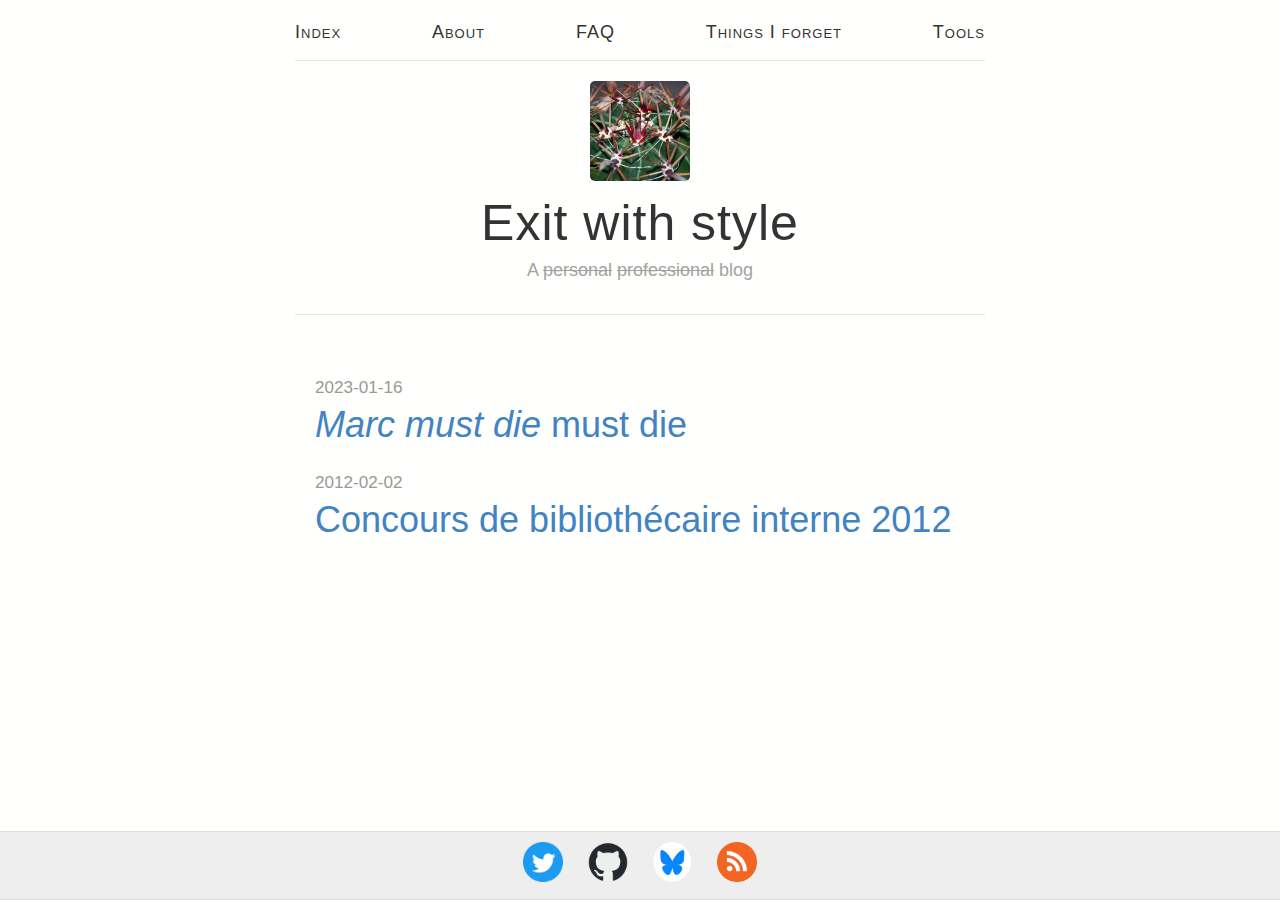
<file: index.html>
<!DOCTYPE html>
<html>
  <head>
    <title>Exit with style</title>
    <meta charset="utf-8" />
    <meta content="text/html; charset=utf-8" http-equiv="Content-Type">
    <meta http-equiv="X-UA-Compatible" content="IE=edge">
    <meta name="viewport" content="width=device-width, initial-scale=1.0, maximum-scale=1.0">
    <meta name="description" content="Personal blog">
    <meta name="author" content="frp-2718" />

    <link rel="stylesheet" href="style.css">
    <link rel="alternate" type="application/rss+xml" title="RSS feed" href="/feed/feed.xml">
    <link rel="icon" type="image/x-icon" href="./assets/cactus_favicon.png">
  </head>

  <body>
    <header class="main-header"> 
      <nav>
        <a href="index.html">Index</a>
        <a href="about.html">About</a>
        <a href="faq.html">FAQ</a>
        <a href="things.html">Things I forget</a>
        <a href="tools.html">Tools</a>
      </nav>
      <div class="blog-info">
        <img src="./assets/cactus.png" />
        <h1 class="blog-name">Exit with style</h1>
        <p class="blog-description">A <s>personal</s> <s>professional</s> blog</p>
      </div>
    </header>

    <div class="posts">
      <article>
        <time datetime="2023-01-16">2023-01-16</time>
        <h1><a href="articles/marc-must-die-must-die.html"><i>Marc must die</i> must die</a></h1>
      </article>
      <article>
        <time datetime="2012-02-02">2012-02-02</time>
        <h1><a href="articles/concours-2012.html">Concours de bibliothécaire interne 2012</a></h1>
      </article>

    </div>

    <footer>
      <a href="https://twitter.com/_frp"><img src="./assets/twitter.png" /></a>
      <a href="https://github.com/frp-2718"><img src="./assets/github.png" /></a>
      <a href="https://bsky.app/profile/z44050.bsky.social"><img src="./assets/bluesky.png" /></a>
      <a href="./feed/feed.xml"><img src="./assets/rss.png" /></a>
    </footer>

  </body>
  
</html>
</file>
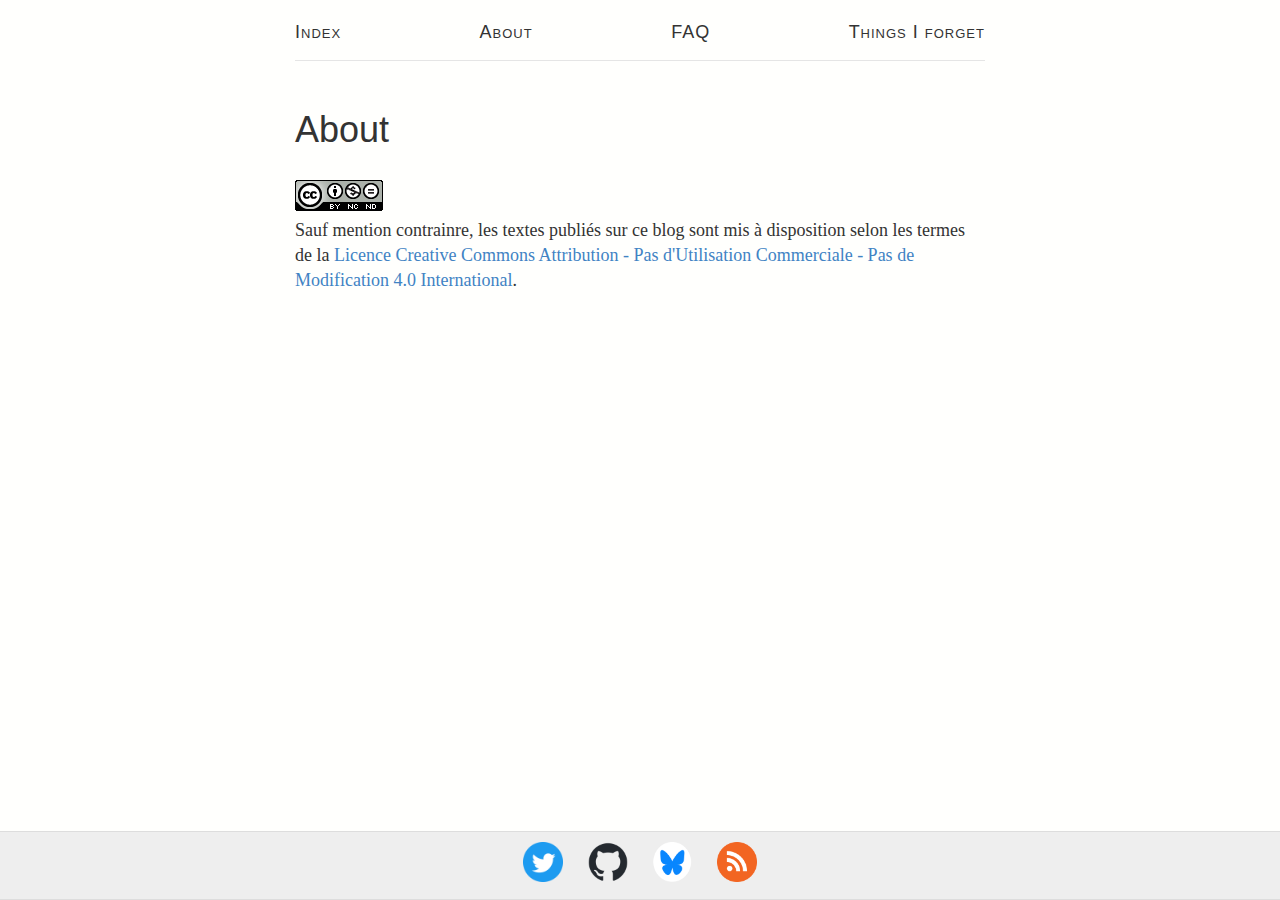
<file: about.html>
<!DOCTYPE html>
<html>
  <head>
    <title>About</title>
    <meta charset="utf-8" />
    <meta content="text/html; charset=utf-8" http-equiv="Content-Type">
    <meta http-equiv="X-UA-Compatible" content="IE=edge">
    <meta name="viewport" content="width=device-width, initial-scale=1.0, maximum-scale=1.0">
    <meta name="description" content="Personal blog">
    <meta name="author" content="frp-2718" />

    <link rel="alternate" type="application/rss+xml" title="RSS feed" href="/feed/feed.xml">
    <link rel="stylesheet" href="style.css">
    <link rel="icon" type="image/x-icon" href="./assets/cactus_favicon.png">
  </head>

  <body>
    <header> 
      <nav>
        <a href="index.html">Index</a>
        <a href="about.html">About</a>
        <a href="faq.html">FAQ</a>
        <a href="things.html">Things I forget</a>
      </nav>
    </header>

    <div class="content">
      <h1>About</h1>

      <a rel="license" href="http://creativecommons.org/licenses/by-nc-nd/4.0/">
        <img alt="Licence Creative Commons" src="assets/cc.png" /></a>

      <p>Sauf mention contrainre, les textes publiés sur ce blog sont mis à
      disposition selon les termes de la <a rel="license"
                                            href="http://creativecommons.org/licenses/by-nc-nd/4.0/">Licence Creative
                                            Commons Attribution - Pas d&#39;Utilisation Commerciale - Pas de Modification
                                            4.0 International</a>.</p>
    </div>

    <footer>
      <a href="https://twitter.com/_frp"><img src="./assets/twitter.png" /></a>
      <a href="https://github.com/frp-2718"><img src="./assets/github.png" /></a>
      <a href="https://bsky.app/profile/z44050.bsky.social"><img src="./assets/bluesky.png" /></a>
      <a href="./feed/feed.xml"><img src="./assets/rss.png" /></a>
    </footer>

  </body>
</html>
</file>
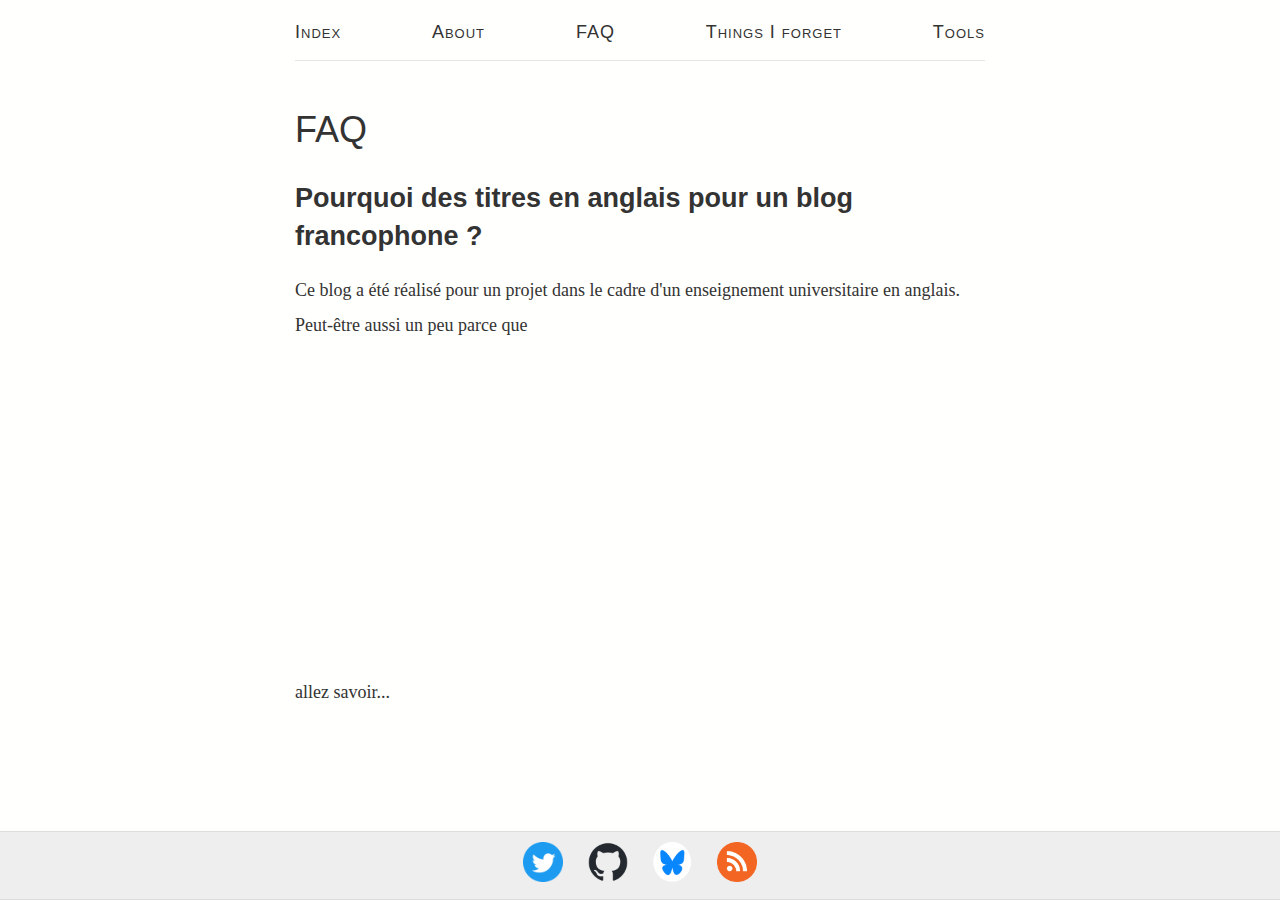
<file: faq.html>
<!DOCTYPE html>
<html>
  <head>
    <title>FAQ</title>
    <meta charset="utf-8" />
    <meta content="text/html; charset=utf-8" http-equiv="Content-Type">
    <meta http-equiv="X-UA-Compatible" content="IE=edge">
    <meta name="viewport" content="width=device-width, initial-scale=1.0, maximum-scale=1.0">
    <meta name="description" content="Personal blog">
    <meta name="author" content="frp-2718" />

    <link rel="stylesheet" href="style.css">
    <link rel="alternate" type="application/rss+xml" title="RSS feed" href="/feed/feed.xml">
    <link rel="icon" type="image/x-icon" href="./assets/cactus_favicon.png">
  </head>

  <body>
    <header> 
      <nav>
        <a href="index.html">Index</a>
        <a href="about.html">About</a>
        <a href="faq.html">FAQ</a>
        <a href="things.html">Things I forget</a>
        <a href="tools.html">Tools</a>
      </nav>
    </header>

    <div class="content">
      <h1>FAQ</h1>

      <h2>Pourquoi des titres en anglais pour un blog francophone ?</h2>
      <p>Ce blog a été réalisé pour un projet dans le cadre d'un enseignement
      universitaire en anglais.<p>
      <p>Peut-être aussi un peu parce que<p>

      <iframe width="560" height="315" src="https://www.youtube.com/embed/nCeFfbajNi0" title="YouTube video player" frameborder="0" allow="accelerometer; autoplay; clipboard-write; encrypted-media; gyroscope; picture-in-picture; web-share" allowfullscreen></iframe>

      <p>allez savoir...
    </div>

    <footer>
      <a href="https://twitter.com/_frp"><img src="./assets/twitter.png" /></a>
      <a href="https://github.com/frp-2718"><img src="./assets/github.png" /></a>
      <a href="https://bsky.app/profile/z44050.bsky.social"><img src="./assets/bluesky.png" /></a>
      <a href="./feed/feed.xml"><img src="./assets/rss.png" /></a>
    </footer>

  </body>
</html>
</file>
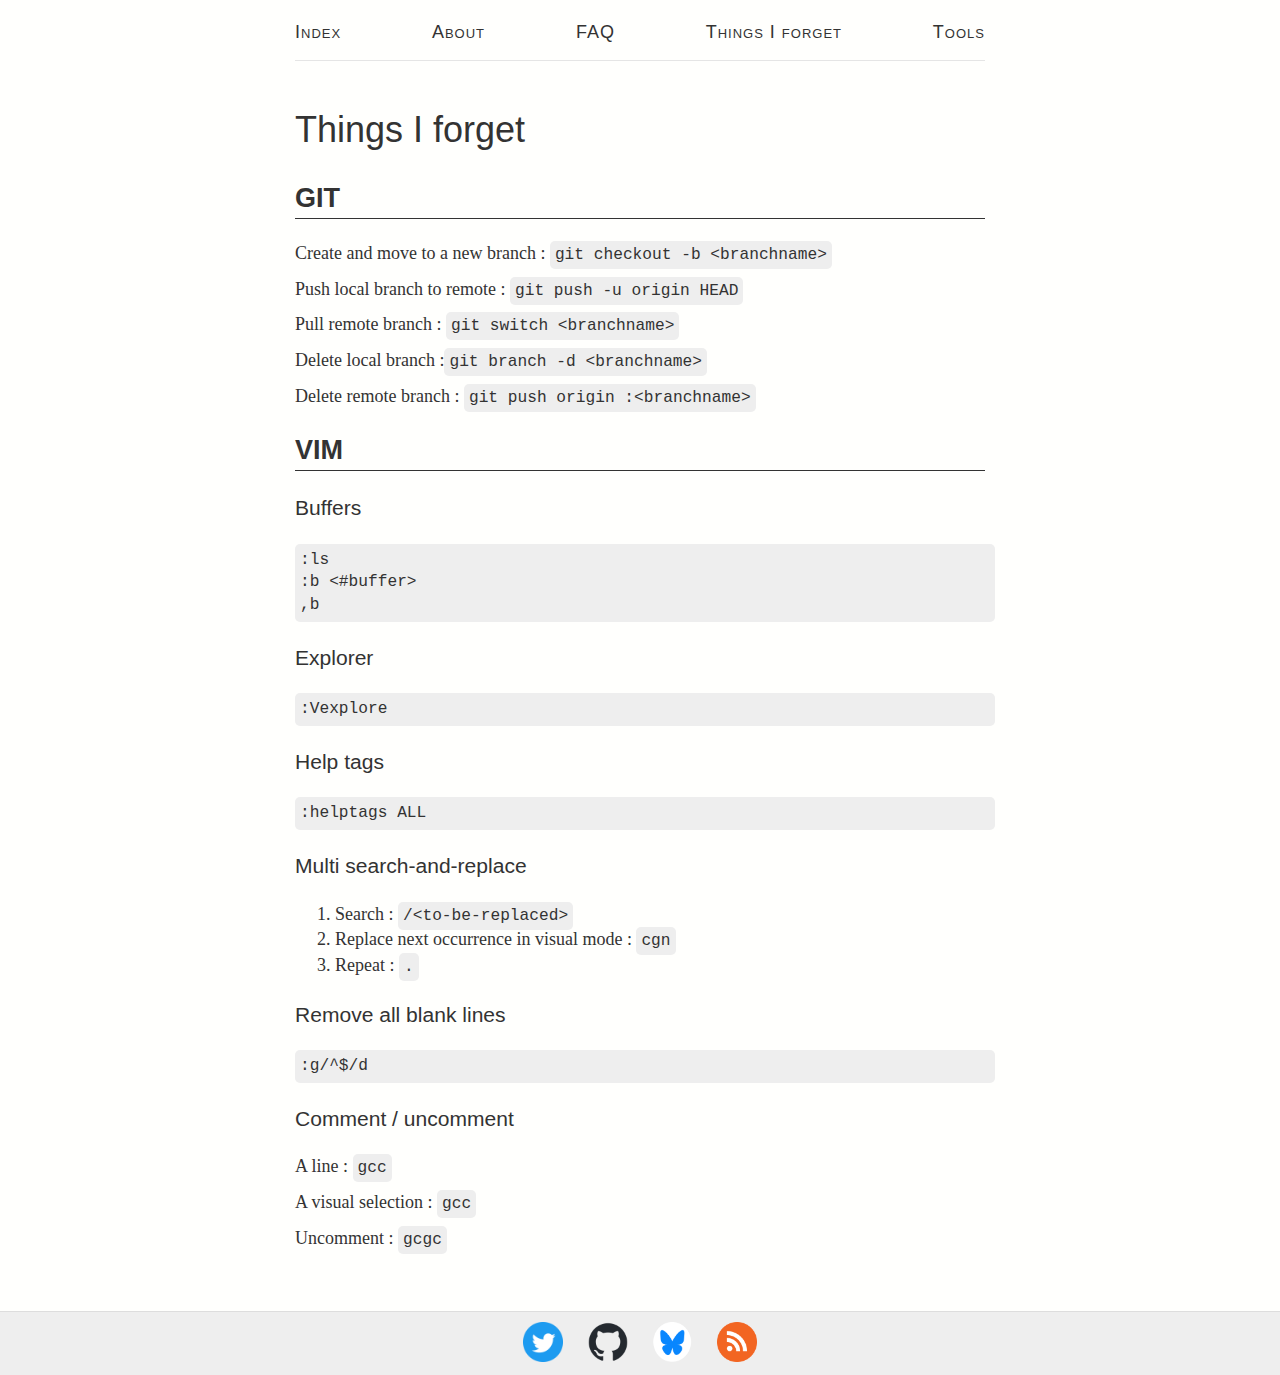
<file: things.html>
<!DOCTYPE html>
<html>
  <head>
    <title>Things I forget</title>
    <meta charset="utf-8" />
    <meta content="text/html; charset=utf-8" http-equiv="Content-Type">
    <meta http-equiv="X-UA-Compatible" content="IE=edge">
    <meta name="viewport" content="width=device-width, initial-scale=1.0, maximum-scale=1.0">
    <meta name="description" content="Personal blog">
    <meta name="author" content="frp-2718" />

    <link rel="stylesheet" href="style.css">
    <link rel="alternate" type="application/rss+xml" title="RSS feed" href="/feed/feed.xml">
    <link rel="icon" type="image/x-icon" href="./assets/cactus_favicon.png">
  </head>

  <body>
    <header> 
      <nav>
        <a href="index.html">Index</a>
        <a href="about.html">About</a>
        <a href="faq.html">FAQ</a>
        <a href="things.html">Things I forget</a>
        <a href="tools.html">Tools</a>
      </nav>
    </header>

    <div class="content">
      <h1>Things I forget</h1>

      <h2 class="underline">GIT</h2>
      <p>
      Create and move to a new branch : <code>git checkout -b &lt;branchname&gt;</code>
      </p>
      <p>
      Push local branch to remote : <code>git push -u origin HEAD</code>
      </p>
      <p>
      Pull remote branch : <code>git switch &lt;branchname&gt;</code>
      </p>
      <p>
      Delete local branch :<code>git branch -d &lt;branchname&gt;</code>
      </p>
      <p>
      Delete remote branch : <code>git push origin :&lt;branchname&gt;</code>
      </p>

      <h2 class="underline">VIM</h2>

      <h3>Buffers</h3>
      <pre>:ls
:b &lt;#buffer&gt;
,b</pre>

      <h3>Explorer</h3>
      <pre>:Vexplore</pre>

      <h3>Help tags</h3>
      <pre>:helptags ALL</pre>

      <h3>Multi search-and-replace</h3>
      <ol>
        <li>Search : <code>/&lt;to-be-replaced&gt;</code></li>
        <li>Replace next occurrence in visual mode : <code>cgn</code></li>
        <li>Repeat : <code>.</code></li>
      </ol>
      <h3>Remove all blank lines</h3>
      <pre>:g/^$/d</pre>

      <h3>Comment / uncomment</h3>
      <p>A line : <code>gcc</code></p>
      <p>A visual selection : <code>gcc</code></p>
      <p>Uncomment : <code>gcgc</code></p>
    </div>

    <footer>
      <a href="https://twitter.com/_frp"><img src="./assets/twitter.png" /></a>
      <a href="https://github.com/frp-2718"><img src="./assets/github.png" /></a>
      <a href="https://bsky.app/profile/z44050.bsky.social"><img src="./assets/bluesky.png" /></a>
      <a href="./feed/feed.xml"><img src="./assets/rss.png" /></a>
    </footer>

  </body>
</html>
</file>
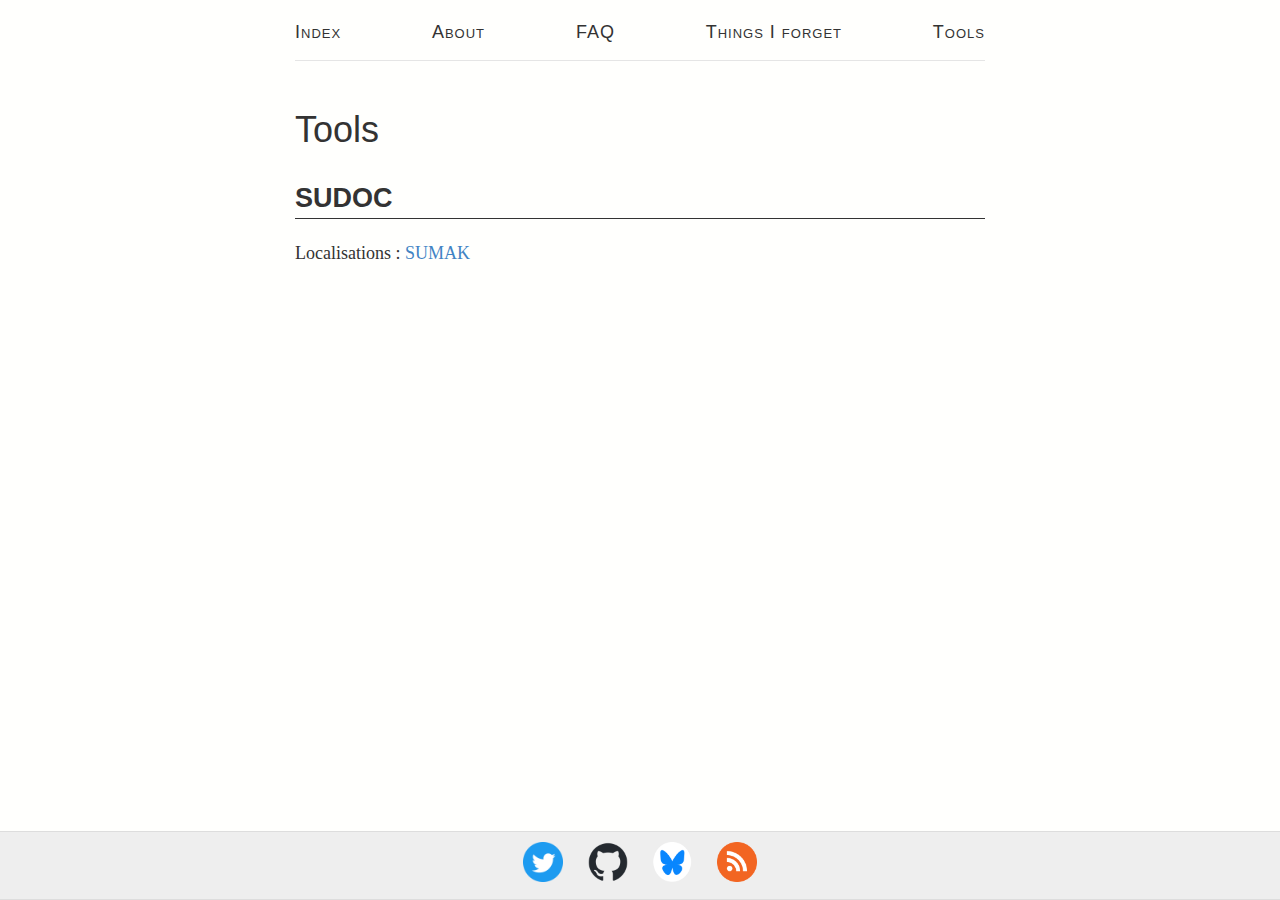
<file: tools.html>
<!DOCTYPE html>
<html>
  <head>
    <title>Tools</title>
    <meta charset="utf-8" />
    <meta content="text/html; charset=utf-8" http-equiv="Content-Type">
    <meta http-equiv="X-UA-Compatible" content="IE=edge">
    <meta name="viewport" content="width=device-width, initial-scale=1.0, maximum-scale=1.0">
    <meta name="description" content="Personal blog">
    <meta name="author" content="frp-2718" />

    <link rel="stylesheet" href="style.css">
    <link rel="alternate" type="application/rss+xml" title="RSS feed" href="/feed/feed.xml">
    <link rel="icon" type="image/x-icon" href="./assets/cactus_favicon.png">
  </head>

  <body>
    <header> 
      <nav>
        <a href="index.html">Index</a>
        <a href="about.html">About</a>
        <a href="faq.html">FAQ</a>
        <a href="things.html">Things I forget</a>
        <a href="tools.html">Tools</a>
      </nav>
    </header>

    <div class="content">
      <h1>Tools</h1>

      <h2 class="underline">SUDOC</h2>
      <p>
      Localisations : <a href="https://sumak-app-qa4yllm34q-ew.a.run.app">SUMAK</a>
      </p>
    </div>

    <footer>
      <a href="https://twitter.com/_frp"><img src="./assets/twitter.png" /></a>
      <a href="https://github.com/frp-2718"><img src="./assets/github.png" /></a>
      <a href="https://bsky.app/profile/z44050.bsky.social"><img src="./assets/bluesky.png" /></a>
      <a href="./feed/feed.xml"><img src="./assets/rss.png" /></a>
    </footer>

  </body>
</html>
</file>
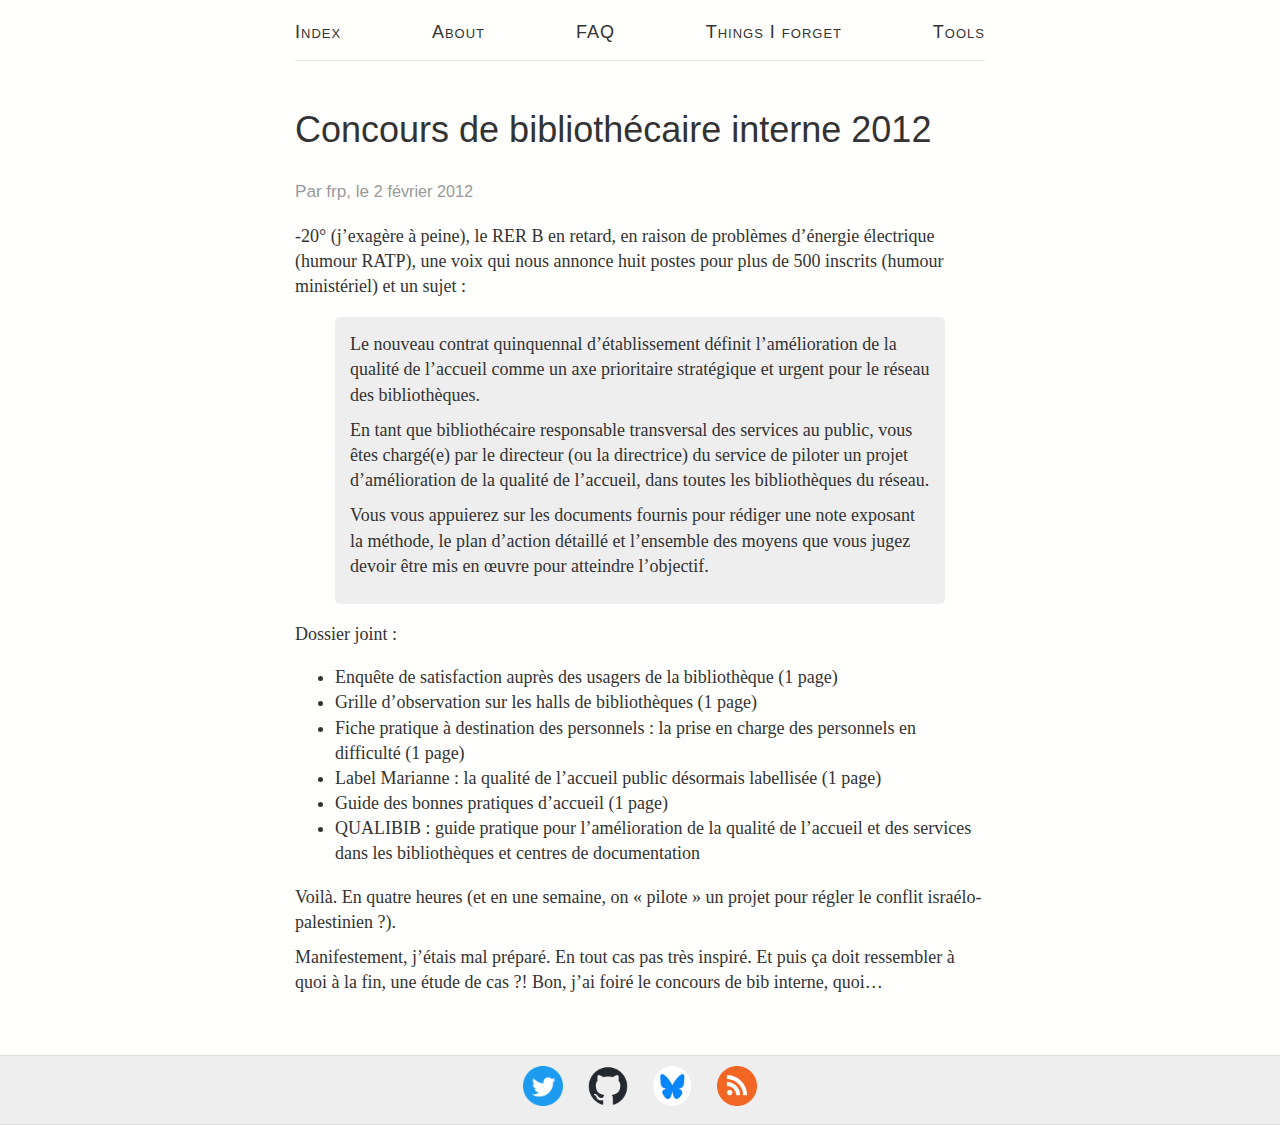
<file: articles/concours-2012.html>
<!DOCTYPE html>
<html>
  <head>
    <title>Concours de bibliothécaire interne 2012</title>
    <meta charset="utf-8" />
    <meta content="text/html; charset=utf-8" http-equiv="Content-Type">
    <meta http-equiv="X-UA-Compatible" content="IE=edge">
    <meta name="viewport" content="width=device-width, initial-scale=1.0, maximum-scale=1.0">
    <meta name="description" content="Personal blog">
    <meta name="author" content="frp-2718" />

    <link rel="stylesheet" href="../style.css">
    <link rel="alternate" type="application/rss+xml" title="RSS feed" href="/feed/feed.xml">
    <link rel="icon" type="image/x-icon" href="../assets/cactus_favicon.png">
  </head>

  <body>
    <header> 
      <nav>
        <a href="../index.html">Index</a>
        <a href="../about.html">About</a>
        <a href="../faq.html">FAQ</a>
        <a href="../things.html">Things I forget</a>
        <a href="../tools.html">Tools</a>
      </nav>
    </header>

    <div class="content">
      <h1>Concours de bibliothécaire interne 2012</h1>
      <div class="auth-date">
        Par frp, le <time datetime="2012-02-02">2 février 2012</time>
      </div>

      <p>-20° (j’exagère à peine), le RER B en retard, en raison de problèmes
      d’énergie électrique (humour RATP), une voix qui nous annonce huit postes
      pour plus de 500 inscrits (humour ministériel) et un sujet :</p>

      <blockquote>
        <p>Le nouveau contrat quinquennal d’établissement définit l’amélioration de la qualité de l’accueil comme un axe prioritaire stratégique et urgent pour le réseau des bibliothèques.</p>
        <p>En tant que bibliothécaire responsable transversal des services au public, vous êtes chargé(e) par le directeur (ou la directrice) du service de piloter un projet d’amélioration de la qualité de l’accueil, dans toutes les bibliothèques du réseau.</p>
        <p>Vous vous appuierez sur les documents fournis pour rédiger une note exposant la méthode, le plan d’action détaillé et l’ensemble des moyens que vous jugez devoir être mis en œuvre pour atteindre l’objectif.</p>
      </blockquote>

      <p>Dossier joint :</p>
      <ul>
        <li>Enquête de satisfaction auprès des usagers de la bibliothèque (1
          page)</li>
        <li>Grille d’observation sur les halls de bibliothèques (1 page)</li>
        <li>Fiche pratique à destination des personnels : la prise en charge des
          personnels en difficulté (1 page)</li>
        <li>Label Marianne : la qualité de l’accueil public désormais labellisée
          (1 page)</li>
        <li>Guide des bonnes pratiques d’accueil (1 page)</li>
        <li>QUALIBIB : guide pratique pour l’amélioration de la qualité de
          l’accueil et des services dans les bibliothèques et centres de
          documentation</li>
      </ul>

      <p>Voilà. En quatre heures (et en une semaine, on
      &laquo;&nbsp;pilote&nbsp;&raquo; un projet pour
      régler le conflit israélo-palestinien ?).</p>

      <p>Manifestement, j’étais mal préparé. En tout cas pas très inspiré. Et
      puis ça doit ressembler à quoi à la fin, une étude de cas ?! Bon, j’ai
      foiré le concours de bib interne, quoi…</p>
    </div>

    <footer>
      <a href="https://twitter.com/_frp"><img src="../assets/twitter.png" /></a>
      <a href="https://github.com/frp-2718"><img src="../assets/github.png" /></a>
      <a href="https://bsky.app/profile/z44050.bsky.social"><img src="../assets/bluesky.png" /></a>
      <a href="../feed/feed.xml"><img src="../assets/rss.png" /></a>
    </footer>

  </body>
</html>
</file>
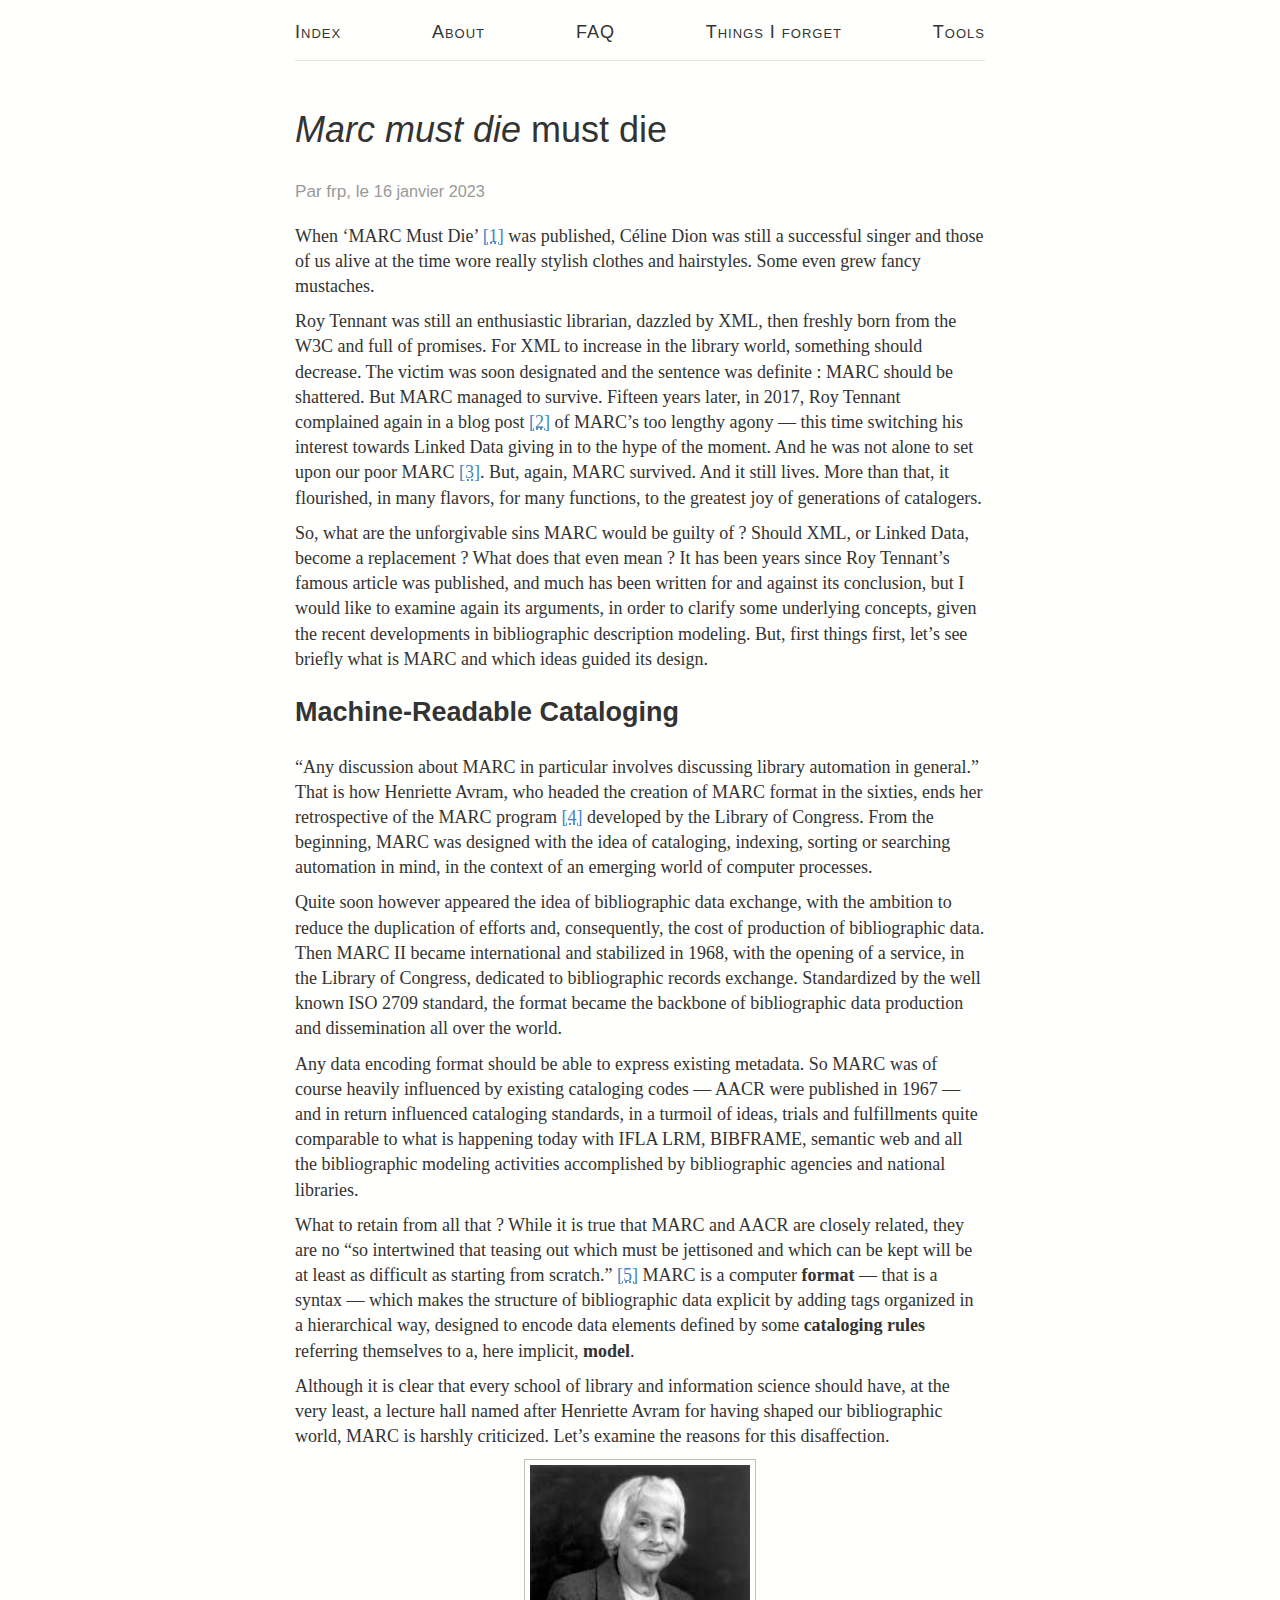
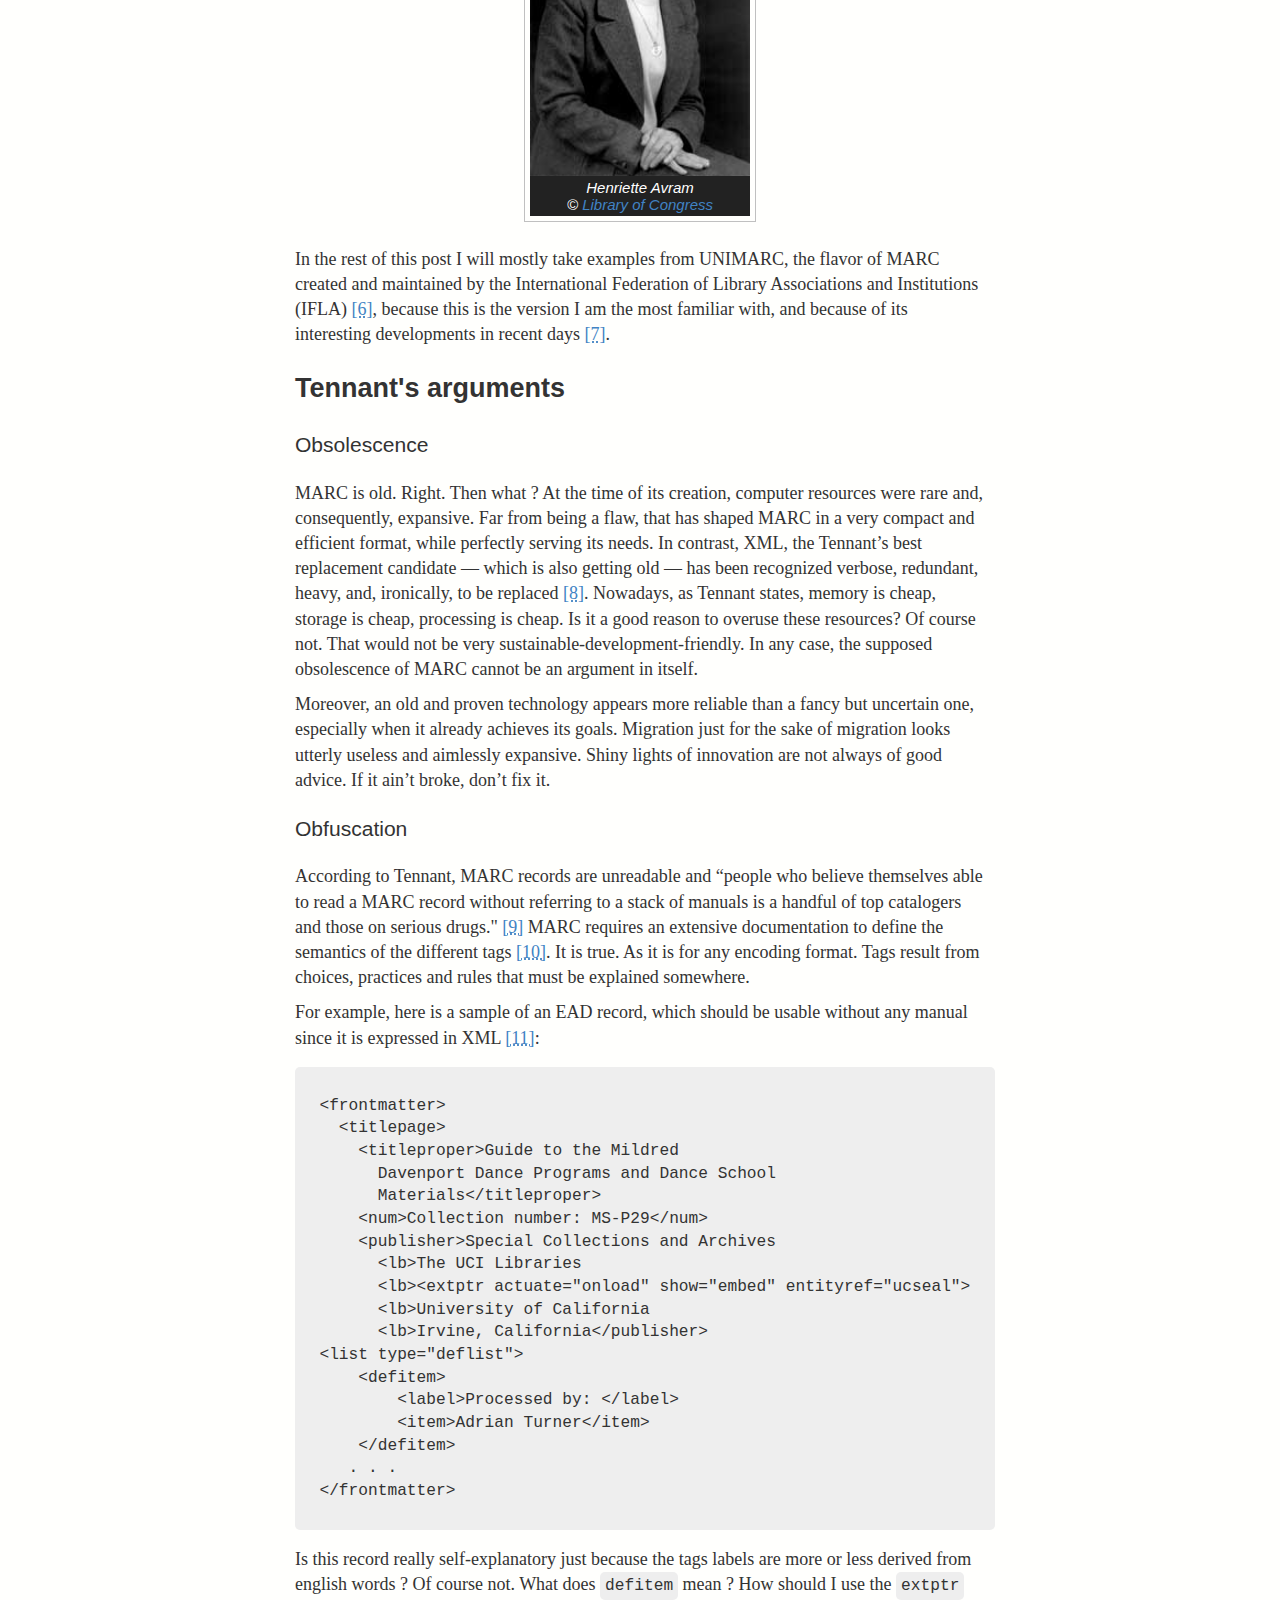
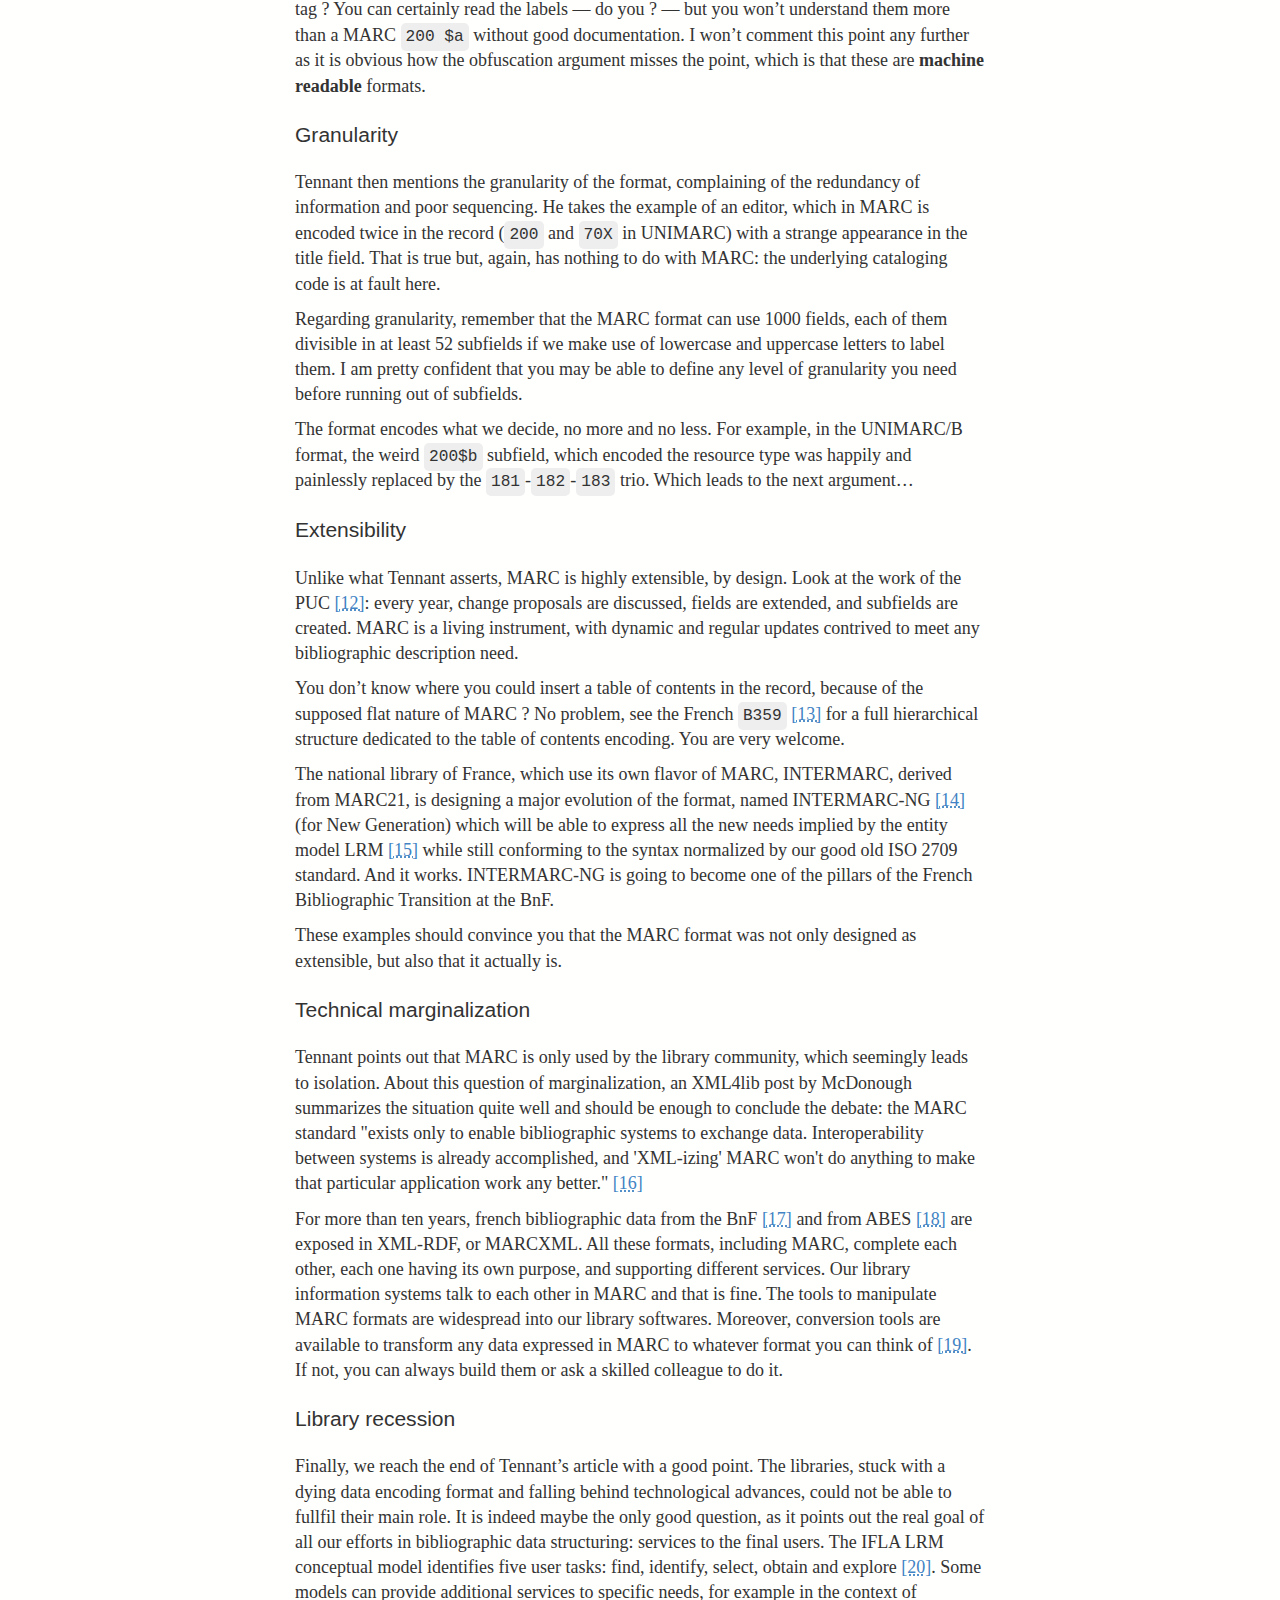
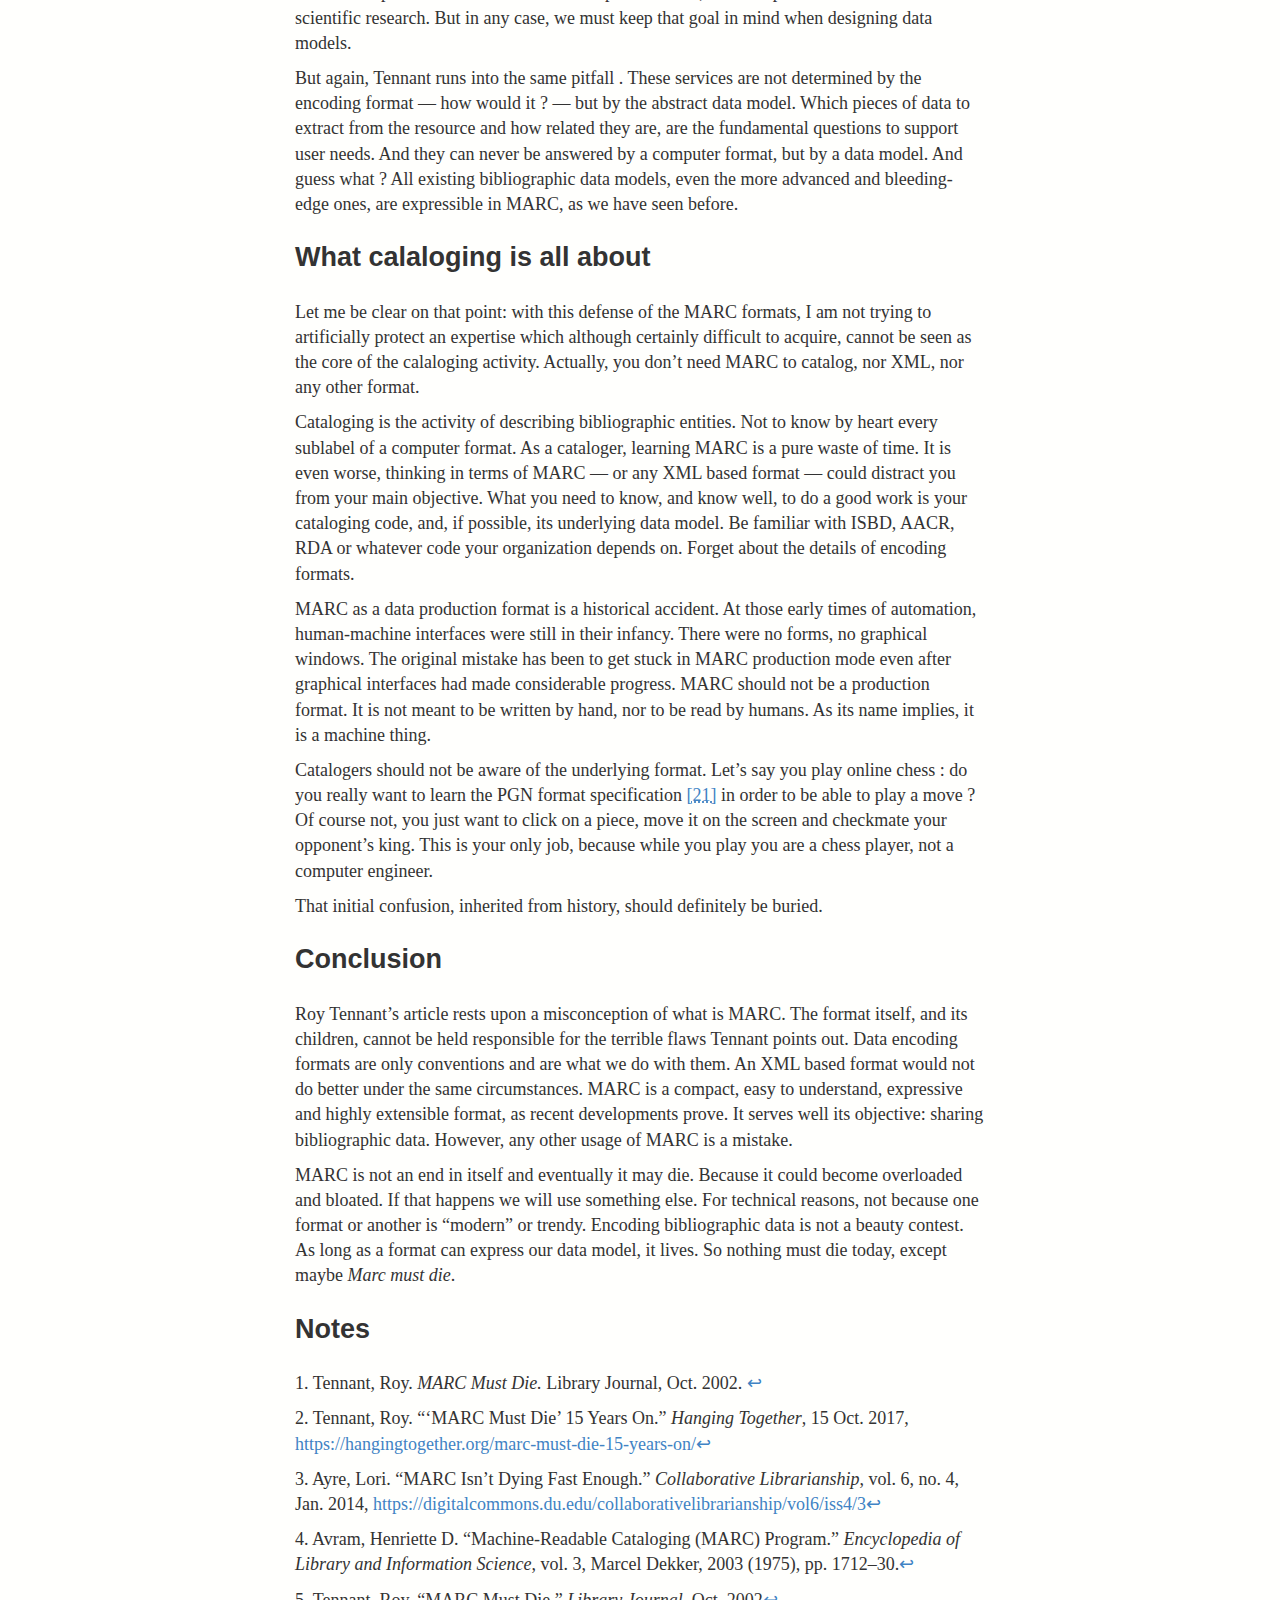
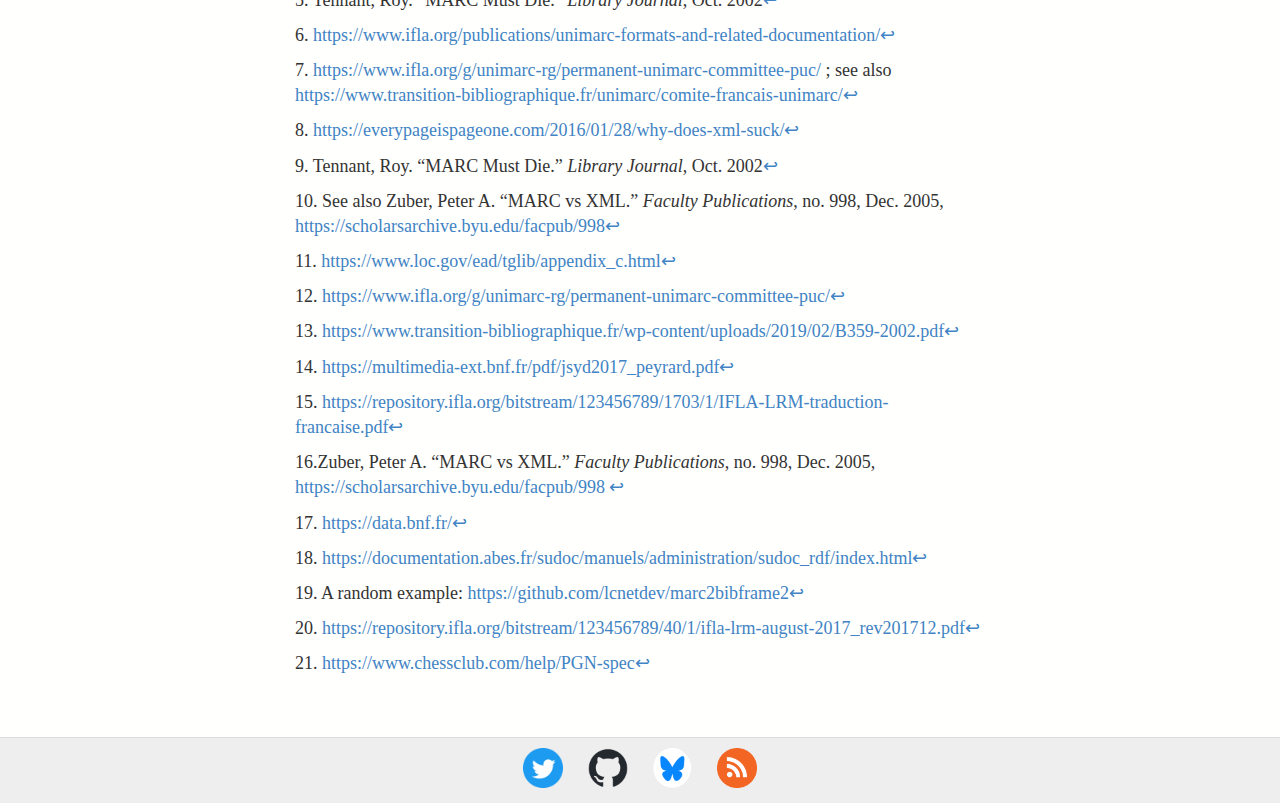
<file: articles/marc-must-die-must-die.html>
<!DOCTYPE html>
<html>
  <head>
    <title>'Marc must die' must die</title>
    <meta charset="utf-8" />
    <meta content="text/html; charset=utf-8" http-equiv="Content-Type">
    <meta http-equiv="X-UA-Compatible" content="IE=edge">
    <meta name="viewport" content="width=device-width, initial-scale=1.0, maximum-scale=1.0">
    <meta name="description" content="Personal blog">
    <meta name="author" content="frp-2718" />

    <link rel="stylesheet" href="../style.css">
    <link rel="alternate" type="application/rss+xml" title="RSS feed" href="/feed/feed.xml">
    <link rel="icon" type="image/x-icon" href="../assets/cactus_favicon.png">
  </head>

  <body>
    <header> 
      <nav>
        <a href="../index.html">Index</a>
        <a href="../about.html">About</a>
        <a href="../faq.html">FAQ</a>
        <a href="../things.html">Things I forget</a>
        <a href="../tools.html">Tools</a>
      </nav>
    </header>

    <div class="content">
      <h1><i>Marc must die</i> must die</h1>
      <div class="auth-date">
        Par frp, le <time datetime="2023-01-16">16 janvier 2023</time>
      </div>

      <p>When ‘MARC Must Die’ <a id="footnote-1-ref" href="#footnote-1"><abbr title="Footnote 1">[1]</abbr></a> was published, Céline Dion was still a successful singer and those of us alive at the time wore really stylish clothes and hairstyles. Some even grew fancy mustaches.</p>

      <p>Roy Tennant was still an enthusiastic librarian, dazzled by XML, then freshly born from the W3C and full of promises. For XML to increase in the library world, something should decrease. The victim was soon designated and the sentence was definite : MARC should be shattered. But MARC managed to survive. Fifteen years later, in 2017, Roy Tennant complained again in a blog post <a id="footnote-2-ref" href="#footnote-2"><abbr title="Footnote 2">[2]</abbr></a> of MARC’s too lengthy agony — this time switching his interest towards Linked Data giving in to the hype of the moment. And he was not alone to set upon our poor MARC <a id="footnote-3-ref" href="#footnote-3"><abbr title="Footnote 3">[3]</abbr></a>. But, again, MARC survived. And it still lives. More than that, it flourished, in many flavors, for many functions, to the greatest joy of generations of catalogers.</p>

      <p>So, what are the unforgivable sins MARC would be guilty of ? Should XML, or Linked Data, become a replacement ? What does that even mean ? It has been years since Roy Tennant’s famous article was published, and much has been written for and against its conclusion, but I would like to examine again its arguments, in order to clarify some underlying concepts, given the recent developments in bibliographic description modeling. But, first things first, let’s see briefly what is MARC and which ideas guided its design.</p>

      <h2>Machine-Readable Cataloging</h2>

      <p>“Any discussion about MARC in particular involves discussing library automation in general.” That is how Henriette Avram, who headed the creation of MARC format in the sixties, ends her retrospective of the MARC program <a id="footnote-4-ref" href="#footnote-4"><abbr title="Footnote 4">[4]</abbr></a> developed by the Library of Congress. From the beginning, MARC was designed with the idea of cataloging, indexing, sorting or searching automation in mind, in the context of an emerging world of computer processes.</p>

      <p>Quite soon however appeared the idea of bibliographic data exchange, with the ambition to reduce the duplication of efforts and, consequently, the cost of production of bibliographic data. Then MARC II became international and stabilized in 1968, with the opening of a service, in the Library of Congress, dedicated to bibliographic records exchange. Standardized by the well known ISO 2709 standard, the format became the backbone of bibliographic data production and dissemination all over the world.</p>

      <p>Any data encoding format should be able to express existing metadata. So MARC was of course heavily influenced by existing cataloging codes — AACR were published in 1967 — and in return influenced cataloging standards, in a turmoil of ideas, trials and fulfillments quite comparable to what is happening today with IFLA LRM, BIBFRAME, semantic web and all the bibliographic modeling activities accomplished by bibliographic agencies and national libraries.</p>

      <p>What to retain from all that ? While it is true that MARC and AACR are closely related, they are no “so intertwined that teasing out which must be jettisoned and which can be kept will be at least as difficult as starting from scratch.” <a id="footnote-5-ref" href="#footnote-5"><abbr title="Footnote 5">[5]</abbr></a> MARC is a computer <strong>format</strong> — that is a syntax — which makes the structure of bibliographic data explicit by adding tags organized in a hierarchical way, designed to encode data elements defined by some <strong>cataloging rules</strong> referring themselves to a, here implicit, <strong>model</strong>.</p>

      <p>Although it is clear that every school of library and information science should have, at the very least, a lecture hall named after Henriette Avram for having shaped our bibliographic world, MARC is harshly criticized. Let’s examine the reasons for this disaffection.</p>

      <figure>
        <img src="../assets/avram.jpg" alt="Henriette Avram" />
        <figcaption>Henriette Avram <br />© <a href="https://www.loc.gov/loc/lcib/0605/avram.html">Library of Congress</a></figcaption>
      </figure>
      <br />

      <p>In the rest of this post I will mostly take examples from UNIMARC, the flavor of MARC created and maintained by the International Federation of Library Associations and Institutions (IFLA) <a id="footnote-6-ref" href="#footnote-6"><abbr title="Footnote 6">[6]</abbr></a>, because this is the version I am the most familiar with, and because of its interesting developments in recent days <a id="footnote-7-ref" href="#footnote-7"><abbr title="Footnote 7">[7]</abbr></a>.</p>

      <h2>Tennant's arguments</h2>

      <h3>Obsolescence</h3>

      <p>MARC is old. Right. Then what ? At the time of its creation, computer resources were rare and, consequently, expansive. Far from being a flaw, that has shaped MARC in a very compact and efficient format, while perfectly serving its needs. In contrast, XML, the Tennant’s best replacement candidate — which is also getting old — has been recognized verbose, redundant, heavy, and, ironically, to be replaced <a id="footnote-8-ref" href="#footnote-8"><abbr title="Footnote 8">[8]</abbr></a>. Nowadays, as Tennant states, memory is cheap, storage is cheap, processing is cheap. Is it a good reason to overuse these resources? Of course not. That would not be very sustainable-development-friendly. In any case, the supposed obsolescence of MARC cannot be an argument in itself.</p>

      <p>Moreover, an old and proven technology appears more reliable than a fancy but uncertain one, especially when it already achieves its goals. Migration just for the sake of migration looks utterly useless and aimlessly expansive. Shiny lights of innovation are not always of good advice. If it ain’t broke, don’t fix it.</p>

      <h3>Obfuscation</h3>

      <p>According to Tennant, MARC records are unreadable and “people who believe themselves able to read a MARC record without referring to a stack of manuals is a handful of top catalogers and those on serious drugs." <a id="footnote-9-ref" href="#footnote-9"><abbr title="Footnote 9">[9]</abbr></a> MARC requires an extensive documentation to define the semantics of the different tags <a id="footnote-10-ref" href="#footnote-10"><abbr title="Footnote 10">[10]</abbr></a>. It is true. As it is for any encoding format. Tags result from choices, practices and rules that must be explained somewhere.</p>

      <p>For example, here is a sample of an EAD record, which should be usable without any manual since it is expressed in XML <a id="footnote-11-ref" href="#footnote-11"><abbr title="Footnote 10">[11]</abbr></a>:</p>

      <pre>

  &lt;frontmatter&gt;
    &lt;titlepage&gt;
      &lt;titleproper&gt;Guide to the Mildred
        Davenport Dance Programs and Dance School
        Materials&lt;/titleproper&gt;
      &lt;num&gt;Collection number: MS-P29&lt;/num&gt;
      &lt;publisher&gt;Special Collections and Archives
        &lt;lb&gt;The UCI Libraries
        &lt;lb&gt;&lt;extptr actuate="onload" show="embed" entityref="ucseal"&gt;
        &lt;lb&gt;University of California
        &lt;lb&gt;Irvine, California&lt;/publisher&gt;
  &lt;list type="deflist"&gt;
      &lt;defitem&gt;
          &lt;label&gt;Processed by: &lt;/label&gt;
          &lt;item&gt;Adrian Turner&lt;/item&gt;
      &lt;/defitem&gt;
     . . .
  &lt;/frontmatter&gt;
      </pre>

      <p>Is this record really self-explanatory just because the tags labels are more or less derived from english words ? Of course not. What does <code>defitem</code> mean ? How should I use the <code>extptr</code> tag ? You can certainly read the labels — do you ? — but you won’t understand them more than a MARC <code>200 $a</code> without good documentation. I won’t comment this point any further as it is obvious how the obfuscation argument misses the point, which is that these are <b>machine readable</b> formats.</p>

      <h3>Granularity</h3>

      <p>Tennant then mentions the granularity of the format, complaining of the redundancy of information and poor sequencing. He takes the example of an editor, which in MARC is encoded twice in the record (<code>200</code> and <code>70X</code> in UNIMARC) with a strange appearance in the title field. That is true but, again, has nothing to do with MARC: the underlying cataloging code is at fault here.</p>

      <p>Regarding granularity, remember that the MARC format can use 1000 fields, each of them divisible in at least 52 subfields if we make use of lowercase and uppercase letters to label them. I am pretty confident that you may be able to define any level of granularity you need before running out of subfields.</p>

      <p>The format encodes what we decide, no more and no less. For example, in the UNIMARC/B format, the weird <code>200$b</code> subfield, which encoded the resource type was happily and painlessly replaced by the <code>181</code>-<code>182</code>-<code>183</code> trio. Which leads to the next argument…</p>

      <h3>Extensibility</h3>

      <p>Unlike what Tennant asserts, MARC is highly extensible, by design. Look at the work of the PUC <a id="footnote-12-ref" href="#footnote-12"><abbr title="Footnote 12">[12]</abbr></a>: every year, change proposals are discussed, fields are extended, and subfields are created. MARC is a living instrument, with dynamic and regular updates contrived to meet any bibliographic description need.</p>

      <p>You don’t know where you could insert a table of contents in the record, because of the supposed flat nature of MARC ? No problem, see the French <code>B359</code>  <a id="footnote-13-ref" href="#footnote-13"><abbr title="Footnote 13">[13]</abbr></a> for a full hierarchical structure dedicated to the table of contents encoding. You are very welcome.</p>

      <p>The national library of France, which use its own flavor of MARC, INTERMARC, derived from MARC21, is designing a major evolution of the format, named INTERMARC-NG <a id="footnote-14-ref" href="#footnote-14"><abbr title="Footnote 14">[14]</abbr></a> (for New Generation) which will be able to express all the new needs implied by the entity model LRM <a id="footnote-15-ref" href="#footnote-15"><abbr title="Footnote 15">[15]</abbr></a> while still conforming to the syntax normalized by our good old ISO 2709 standard. And it works. INTERMARC-NG is going to become one of the pillars of the French Bibliographic Transition at the BnF.</p>

      <p>These examples should convince you that the MARC format was not only designed as extensible, but also that it actually is.</p>

      <h3>Technical marginalization</h3>

      <p>Tennant points out that MARC is only used by the library community, which seemingly leads to isolation. About this question of marginalization, an XML4lib post by McDonough summarizes the situation quite well and should be enough to conclude the debate: the MARC standard "exists only to enable bibliographic systems to exchange data. Interoperability between systems is already accomplished, and 'XML-izing' MARC won't do anything to make that particular application work any better." <a id="footnote-16-ref" href="#footnote-16"><abbr title="Footnote 16">[16]</abbr></a></p>

      <p>For more than ten years, french bibliographic data from the BnF <a id="footnote-17-ref" href="#footnote-17"><abbr title="Footnote 17">[17]</abbr></a> and from ABES <a id="footnote-18-ref" href="#footnote-18"><abbr title="Footnote 18">[18]</abbr></a> are exposed in XML-RDF, or MARCXML. All these formats, including MARC, complete each other, each one having its own purpose, and supporting different services. Our library information systems talk to each other in MARC and that is fine. The tools to manipulate MARC formats are widespread into our library softwares. Moreover, conversion tools are available to transform any data expressed in MARC to whatever format you can think of <a id="footnote-19-ref" href="#footnote-19"><abbr title="Footnote 19">[19]</abbr></a>. If not, you can always build them or ask a skilled colleague to do it.</p>

      <h3>Library recession</h3>

      <p>Finally, we reach the end of Tennant’s article with a good point. The libraries, stuck with a dying data encoding format and falling behind technological advances, could not be able to fullfil their main role. It is indeed maybe the only good question, as it points out the real goal of all our efforts in bibliographic data structuring: services to the final users. The IFLA LRM conceptual model identifies five user tasks: find, identify, select, obtain and explore <a id="footnote-20-ref" href="#footnote-20"><abbr title="Footnote 20">[20]</abbr></a>. Some models can provide additional services to specific needs, for example in the context of scientific research. But in any case, we must keep that goal in mind when designing data models.</p>

      <p>But again, Tennant runs into the same pitfall . These services are not determined by the encoding format — how would it ? — but by the abstract data model. Which pieces of data to extract from the resource and how related they are, are the fundamental questions to support user needs. And they can never be answered by a computer format, but by a data model. And guess what ? All existing bibliographic data models, even the more advanced and bleeding-edge ones, are expressible in MARC, as we have seen before.</p>

      <h2>What calaloging is all about</h2>

      <p>Let me be clear on that point: with this defense of the MARC formats, I am not trying to artificially protect an expertise which although certainly difficult to acquire, cannot be seen as the core of the calaloging activity. Actually, you don’t need MARC to catalog, nor XML, nor any other format.</p>

      <p>Cataloging is the activity of describing bibliographic entities. Not to know by heart every sublabel of a computer format. As a cataloger, learning MARC is a pure waste of time. It is even worse, thinking in terms of MARC — or any XML based format — could distract you from your main objective. What you need to know, and know well, to do a good work is your cataloging code, and, if possible, its underlying data model. Be familiar with ISBD, AACR, RDA or whatever code your organization depends on. Forget about the details of encoding formats.</p>

      <p>MARC as a data production format is a historical accident. At those early times of automation, human-machine interfaces were still in their infancy. There were no forms, no graphical windows. The original mistake has been to get stuck in MARC production mode even after graphical interfaces had made considerable progress. MARC should not be a  production format. It is not meant to be written by hand, nor to be read by humans. As its name implies, it is a machine thing.</p>

      <p>Catalogers should not be aware of the underlying format. Let’s say you play online chess : do you really want to learn the PGN format specification <a id="footnote-21-ref" href="#footnote-21"><abbr title="Footnote 21">[21]</abbr></a> in order to be able to play a move ? Of course not, you just want to click on a piece, move it on the screen and checkmate your opponent’s king. This is your only job, because while you play you are a chess player, not a computer engineer.</p>

      <p>That initial confusion, inherited from history, should definitely be buried.</p>

      <h2>Conclusion</h2>

      <p>Roy Tennant’s article rests upon a misconception of what is MARC. The format itself, and its children, cannot be held responsible for the terrible flaws Tennant points out. Data encoding formats are only conventions and are what we do with them. An XML based format would not do better under the same circumstances. MARC is a compact, easy to understand, expressive and highly extensible format, as recent developments prove. It serves well its objective: sharing bibliographic data. However, any other usage of MARC is a mistake.</p>

      <p>MARC is not an end in itself and eventually it may die. Because it could become overloaded and bloated. If that happens we will use something else. For technical reasons, not because one format or another is “modern” or trendy. Encoding bibliographic data is not a beauty contest. As long as a format can express our data model, it lives. So nothing must die today, except maybe <i>Marc must die</i>.</p>

      <h2>Notes</h2>

      <p id="footnote-1">1. Tennant, Roy. <i>MARC Must Die.</i> Library Journal, Oct. 2002. <a href="#footnote-1-ref" title="return to text">&#8617;</a></p>
      <p id="footnote-2">2. Tennant, Roy. “‘MARC Must Die’ 15 Years On.” <i>Hanging Together</i>, 15 Oct. 2017, <a href="https://hangingtogether.org/marc-must-die-15-years-on/">https://hangingtogether.org/marc-must-die-15-years-on/</a><a href="#footnote-2-ref" title="return to text">&#8617;</a></p>
      <p id="footnote-3">3. Ayre, Lori. “MARC Isn’t Dying Fast Enough.” <i>Collaborative Librarianship</i>, vol. 6, no. 4, Jan. 2014, <a href="https://digitalcommons.du.edu/collaborativelibrarianship/vol6/iss4/3">https://digitalcommons.du.edu/collaborativelibrarianship/vol6/iss4/3</a><a href="#footnote-3-ref" title="return to text">&#8617;</a></p>
      <p id="footnote-4">4. Avram, Henriette D. “Machine-Readable Cataloging (MARC) Program.” <i>Encyclopedia of Library and Information Science</i>, vol. 3, Marcel Dekker, 2003 (1975), pp. 1712–30.<a href="#footnote-4-ref" title="return to text">&#8617;</a></p>
      <p id="footnote-5">5. Tennant, Roy. “MARC Must Die.” <i>Library Journal</i>, Oct. 2002<a href="#footnote-5-ref" title="return to text">&#8617;</a></p>
      <p id="footnote-6">6. <a href="https://www.ifla.org/publications/unimarc-formats-and-related-documentation/">https://www.ifla.org/publications/unimarc-formats-and-related-documentation/</a><a href="#footnote-6-ref" title="return to text">&#8617;</a></p>
      <p id="footnote-7">7. <a href="https://www.ifla.org/g/unimarc-rg/permanent-unimarc-committee-puc/">https://www.ifla.org/g/unimarc-rg/permanent-unimarc-committee-puc/</a> ; see also <a href="https://www.transition-bibliographique.fr/unimarc/comite-francais-unimarc/">https://www.transition-bibliographique.fr/unimarc/comite-francais-unimarc/</a><a href="#footnote-7-ref" title="return to text">&#8617;</a></p>
      <p id="footnote-8">8. <a href="https://everypageispageone.com/2016/01/28/why-does-xml-suck/">https://everypageispageone.com/2016/01/28/why-does-xml-suck/</a><a href=""></a><a href="#footnote-8-ref" title="return to text">&#8617;</a></p>
      <p id="footnote-9">9. Tennant, Roy. “MARC Must Die.” <i>Library Journal</i>, Oct. 2002<a href="#footnote-9-ref" title="return to text">&#8617;</a></p>
      <p id="footnote-10">10. See also Zuber, Peter A. “MARC vs XML.” <i>Faculty Publications</i>, no. 998, Dec. 2005, <a href="https://scholarsarchive.byu.edu/facpub/998">https://scholarsarchive.byu.edu/facpub/998</a><a href="#footnote-10-ref" title="return to text">&#8617;</a></p>
      <p id="footnote-11">11. <a href="https://www.loc.gov/ead/tglib/appendix_c.html">https://www.loc.gov/ead/tglib/appendix_c.html</a><a href="#footnote-11-ref" title="return to text">&#8617;</a></p>
      <p id="footnote-12">12. <a href="https://www.ifla.org/g/unimarc-rg/permanent-unimarc-committee-puc/">https://www.ifla.org/g/unimarc-rg/permanent-unimarc-committee-puc/</a><a href="#footnote-12-ref" title="return to text">&#8617;</a></p>
      <p id="footnote-13">13. <a href="https://www.transition-bibliographique.fr/wp-content/uploads/2019/02/B359-2002.pdf">https://www.transition-bibliographique.fr/wp-content/uploads/2019/02/B359-2002.pdf</a><a href="#footnote-13-ref" title="return to text">&#8617;</a></p>
      <p id="footnote-14">14. <a href="https://multimedia-ext.bnf.fr/pdf/jsyd2017_peyrard.pdf"</a>https://multimedia-ext.bnf.fr/pdf/jsyd2017_peyrard.pdf<a href="#footnote-14-ref" title="return to text">&#8617;</a></p>
      <p id="footnote-15">15. <a href="https://repository.ifla.org/bitstream/123456789/1703/1/IFLA-LRM-traduction-francaise.pdf">https://repository.ifla.org/bitstream/123456789/1703/1/IFLA-LRM-traduction-francaise.pdf</a><a href="#footnote-15-ref" title="return to text">&#8617;</a></p>
      <p id="footnote-16">16.Zuber, Peter A. “MARC vs XML.” <i>Faculty Publications</i>, no. 998, Dec. 2005, <a href="https://scholarsarchive.byu.edu/facpub/998">https://scholarsarchive.byu.edu/facpub/998</a> <a href="#footnote-16-ref" title="return to text">&#8617;</a></p>
      <p id="footnote-17">17. <a href="https://data.bnf.fr/">https://data.bnf.fr/</a><a href="#footnote-17-ref" title="return to text">&#8617;</a></p>
      <p id="footnote-18">18. <a href="https://documentation.abes.fr/sudoc/manuels/administration/sudoc_rdf/index.html">https://documentation.abes.fr/sudoc/manuels/administration/sudoc_rdf/index.html</a><a href="#footnote-18-ref" title="return to text">&#8617;</a></p>
      <p id="footnote-19">19. A random example: <a href="https://github.com/lcnetdev/marc2bibframe2">https://github.com/lcnetdev/marc2bibframe2</a><a href="#footnote-19-ref" title="return to text">&#8617;</a></p>
      <p id="footnote-20">20. <a href="https://repository.ifla.org/bitstream/123456789/40/1/ifla-lrm-august-2017_rev201712.pdf">https://repository.ifla.org/bitstream/123456789/40/1/ifla-lrm-august-2017_rev201712.pdf</a><a href="#footnote-20-ref" title="return to text">&#8617;</a></p>
      <p id="footnote-21">21. <a href="https://www.chessclub.com/help/PGN-spec">https://www.chessclub.com/help/PGN-spec</a><a href="#footnote-20-ref" title="return to text">&#8617;</a></p>

    </div>

    <footer>
      <a href="https://twitter.com/_frp"><img src="../assets/twitter.png" /></a>
      <a href="https://github.com/frp-2718"><img src="../assets/github.png" /></a>
      <a href="https://bsky.app/profile/z44050.bsky.social"><img src="../assets/bluesky.png" /></a>
      <a href="../feed/feed.xml"><img src="../assets/rss.png" /></a>
    </footer>

  </body>
</html>
</file>
<file: style.css>
body {
  padding-left: 20px;
  padding-right: 20px;
  min-height: 100vh;
  display: flex;
  flex-direction: column;
  margin: auto;
  max-width: 690px;
  font: 18px/1.4 Garamond, Georgia, Times, serif;
  font-size: 18px;
  color: #333;
  background-color: #fffffd;
}

header {
  font-family: "Helvetica Neue", Helvetica, Arial, sans-serif;
}

.main-header {
  padding-bottom: 20px;
  border-bottom: 1px solid #e5e5e5;
}

header.main-header h1, p {
  margin: 0px;
}

.blog-description {
  color: #a2a2a2;
}

.content, .posts {
  margin-bottom: 50px;
}

.blog-name {
  margin: 0;
  font-weight: 300;
  letter-spacing: 1px;
  font-size: 50px;
}

nav {
  display: flex;
  align-items: center;
  justify-content: space-between;
  margin-top: 20px;
  margin-bottom: 20px;
  font-size: 18px;
  font-variant: small-caps;
  padding-bottom: 15px;
  border-bottom: 1px solid #e5e5e5;
}

nav a {
  color: #333;
  text-align: right;
  font-weight: 300;
  letter-spacing: 1px;
}

.blog-info {
  text-align: center;
}

header img {
  width: 100px;
  height: 100px;
  border-radius: 5px;
}

a {
  color: #4183C4;
  text-decoration: none;
  cursor: pointer;
}
a:hover, a:active {
  color: #4183C4;
}

p {
  margin-bottom: 10px;
}

.auth-date, time {
  font-size: 95%;
  color: #999999;
  font-family: "Helvetica Neue", Helvetica, Arial, sans-serif;
  font-stretch: condensed;
  margin-bottom: 20px;
}

.posts {
  flex-grow: 1;
  margin-top: 40px;
}

article h1 {
  margin: 0;
}

h1, h3 {
  font-family: "Helvetica Neue", Helvetica, Arial, sans-serif;
  font-weight: 300;
}

h2 {
  font-family: "Helvetica Neue", Helvetica, Arial, sans-serif;
}

.underline {
  border-bottom: solid 1px;
}

article {
  margin: 20px;
}

code {
  background-color: #eeeeee;
  padding: 5px;
  border-radius: 5px;
  font-size: 90%;
  width: 70%;
}

pre, p.codeblock {
  margin-left: auto;
  margin-right: auto;
  background-color: #eeeeee;
  padding: 5px;
  border-radius: 5px;
  font-size: 90%;
  width: 100%;
}

footer {
  text-align: center;
  margin-top: auto;
  border-top: 1px solid #ddd;
  border-bottom: 1px solid #ddd;
  background-color: #eee;
  width: 100vw;
  margin-left: calc(-1 * ((100vw - 100%) / 2));
}

footer img {
  width: 40px;
  height: 40px;
  margin: 10px;
}

blockquote {
  padding: 15px;
  background: #eee;
  border-radius: 5px;
}

figure {
  border: thin #c0c0c0 solid;
  display: flex;
  flex-flow: column;
  padding: 5px;
  max-width: 220px;
  margin: auto;
}

figcaption {
  background-color: #222;
  color: #fff;
  font: italic smaller sans-serif;
  padding: 3px;
  text-align: center;
}
</file>
